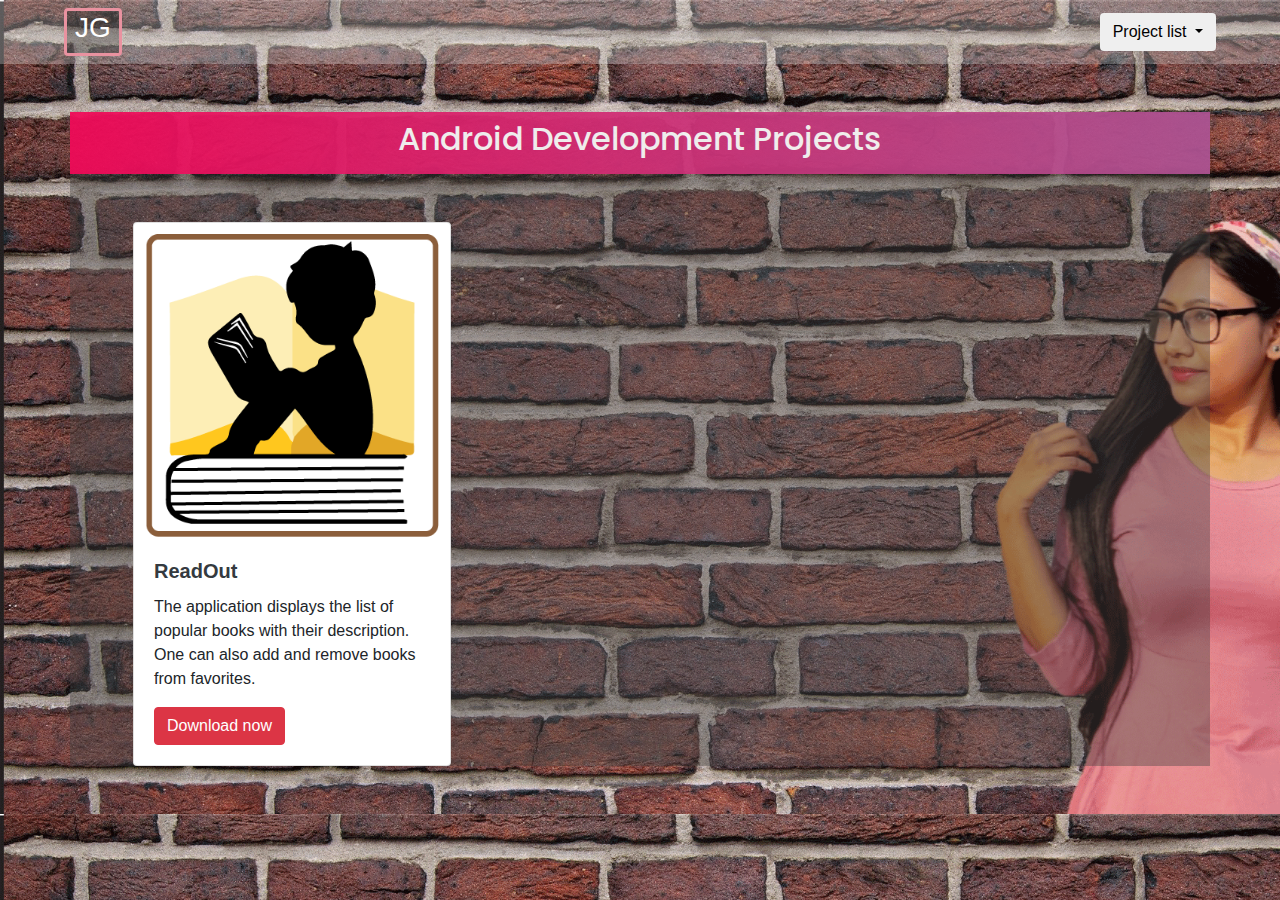
<file: Android.html>
<!DOCTYPE html>
<html lang="en">
<head>
    <meta charset="UTF-8">
    <meta http-equiv="X-UA-Compatible" content="IE=edge">
    <meta name="viewport" content="width=device-width, initial-scale=1.0">
    <link href="https://fonts.googleapis.com/css2?family=Poppins:ital,wght@0,500;0,700;1,600&display=swap" rel="stylesheet">
    <link rel="icon" href="/favicon.svg" />
    <link rel="stylesheet" href="https://maxcdn.bootstrapcdn.com/bootstrap/4.0.0/css/bootstrap.min.css" integrity="sha384-Gn5384xqQ1aoWXA+058RXPxPg6fy4IWvTNh0E263XmFcJlSAwiGgFAW/dAiS6JXm" crossorigin="anonymous">
    <link rel="stylesheet" href="https://cdnjs.cloudflare.com/ajax/libs/font-awesome/5.15.3/css/all.min.css" integrity="sha512-iBBXm8fW90+nuLcSKlbmrPcLa0OT92xO1BIsZ+ywDWZCvqsWgccV3gFoRBv0z+8dLJgyAHIhR35VZc2oM/gI1w==" crossorigin="anonymous" referrerpolicy="no-referrer" />
    <title>Android Development</title>
</head>
<style>
  
  *{
    margin: 0;
    padding: 0;
  }
    #wDBackground{
        background-image: url('images/back.png');
        background-size:cover ;
    }
    .navbar{
        background-color: rgba(230, 228, 229, 0.3);
    }
    .navbar-brand{
    color: #fff;
    font-size: 30px;
    font-weight: 600;
    border: 3px rgb(233, 146, 160) solid;
    border-radius: 4px;
    padding:0;
    background-color: rgb(17, 17, 17,0.3);
    }
    #heading{
      background: #bc4e9c;  /* fallback for old browsers */
      background: -webkit-linear-gradient(to right, #f80759, #b6569b);  /* Chrome 10-25, Safari 5.1-6 */
      background: linear-gradient(to right, #f80759, #b15496); /* W3C, IE 10+/ Edge, Firefox 16+, Chrome 26+, Opera 12+, Safari 7+ */
      opacity: 0.9;
    }
</style>
<body id="wDBackground">    
     <!-- navbar -->
    <nav class="navbar navbar-light mb-5">
        <div class="logo">
            <a href="index.html" class="navbar-brand ml-5 px-2 text-white"><h3>JG</h3></a>
        </div>
        <div class="dropdown mr-5">
            <button class="btn dropdown-toggle" type="button" id="dropdownMenuButton" data-toggle="dropdown" aria-haspopup="true" aria-expanded="false">
              Project list
            </button>
            <div class="dropdown-menu " aria-labelledby="dropdownMenuButton">
              <a class="dropdown-item" href="#ReadOut">ReadOut</a>
            </div>
          </div>
    </nav>

  
    <div class="container mt-5 p-0" style="background-color: rgba(65, 64, 64, 0.4);"> 
      <div class="text-center text-white py-2 mb-5" id="heading">
        <h2 style=" font-family: 'Poppins', sans-serif;" >Android Development Projects</h2>
      </div> 
      <div class="row mb-5 mx-5">
            <div class="col-xs-12 col-md-4">
                <div class="card" id="ReadOut">
                    <img class="card-img-top" src="images/read_out.png" alt="Card image cap">
                    <div class="card-body">
                      <h5 class="card-title text-dark font-weight-bold">ReadOut</h5>
                      <p class="card-text">The application displays the list of popular books with their description. One can also add and remove books from favorites.</p>
                      <a href="https://www.mediafire.com/file/m0wkcjdfx2ua5nh/ReadOut.apk/file" class="btn btn-danger"><i class="fas fa-download"></i> Download now</a>
                    </div>
                  </div>
            </div>
        </div> 
    </div>



    <script src="https://code.jquery.com/jquery-3.2.1.slim.min.js" integrity="sha384-KJ3o2DKtIkvYIK3UENzmM7KCkRr/rE9/Qpg6aAZGJwFDMVNA/GpGFF93hXpG5KkN" crossorigin="anonymous"></script>
    <script src="https://cdnjs.cloudflare.com/ajax/libs/popper.js/1.12.9/umd/popper.min.js" integrity="sha384-ApNbgh9B+Y1QKtv3Rn7W3mgPxhU9K/ScQsAP7hUibX39j7fakFPskvXusvfa0b4Q" crossorigin="anonymous"></script>
    <script src="https://maxcdn.bootstrapcdn.com/bootstrap/4.0.0/js/bootstrap.min.js" integrity="sha384-JZR6Spejh4U02d8jOt6vLEHfe/JQGiRRSQQxSfFWpi1MquVdAyjUar5+76PVCmYl" crossorigin="anonymous"></script>
</body>
</html>
</file>
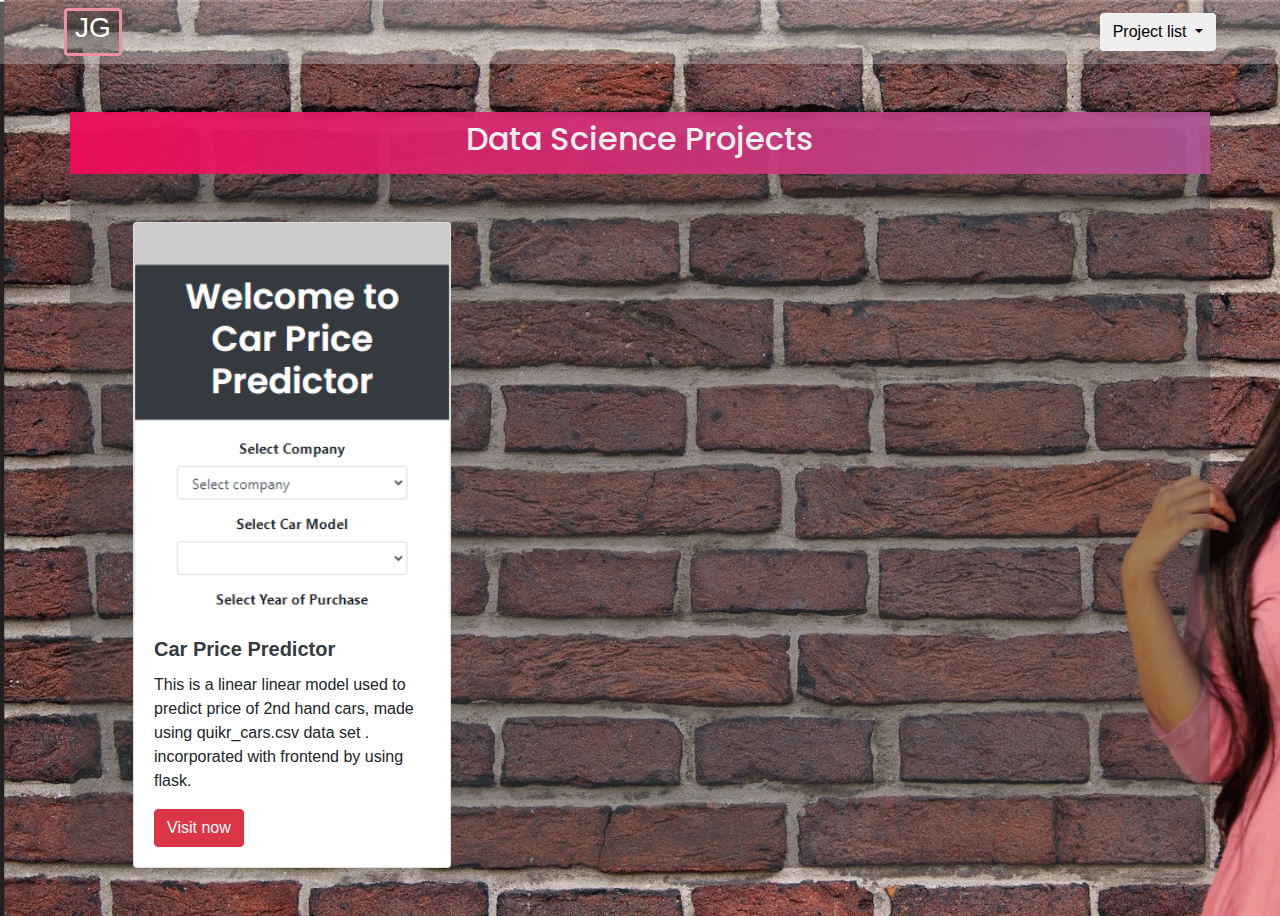
<file: dataScience.html>
<!DOCTYPE html>
<html lang="en">
<head>
    <meta charset="UTF-8">
    <meta http-equiv="X-UA-Compatible" content="IE=edge">
    <meta name="viewport" content="width=device-width, initial-scale=1.0">
    <link href="https://fonts.googleapis.com/css2?family=Poppins:ital,wght@0,500;0,700;1,600&display=swap" rel="stylesheet">
    <link rel="icon" href="/favicon.svg" />
    <link rel="stylesheet" href="https://maxcdn.bootstrapcdn.com/bootstrap/4.0.0/css/bootstrap.min.css" integrity="sha384-Gn5384xqQ1aoWXA+058RXPxPg6fy4IWvTNh0E263XmFcJlSAwiGgFAW/dAiS6JXm" crossorigin="anonymous">
    <link rel="stylesheet" href="https://cdnjs.cloudflare.com/ajax/libs/font-awesome/5.15.3/css/all.min.css" integrity="sha512-iBBXm8fW90+nuLcSKlbmrPcLa0OT92xO1BIsZ+ywDWZCvqsWgccV3gFoRBv0z+8dLJgyAHIhR35VZc2oM/gI1w==" crossorigin="anonymous" referrerpolicy="no-referrer" />
    <title>Data Science</title>
</head>
<style>
  
  *{
    margin: 0;
    padding: 0;
  }
    #wDBackground{
        background-image: url('images/back.png');
        background-size:cover ;
    }
    .navbar{
        background-color: rgba(230, 228, 229, 0.3);
    }
    .navbar-brand{
    color: #fff;
    font-size: 30px;
    font-weight: 600;
    border: 3px rgb(233, 146, 160) solid;
    border-radius: 4px;
    padding:0;
    background-color: rgb(17, 17, 17,0.3);
    }
    #heading{
      background: #bc4e9c;  /* fallback for old browsers */
      background: -webkit-linear-gradient(to right, #f80759, #b6569b);  /* Chrome 10-25, Safari 5.1-6 */
      background: linear-gradient(to right, #f80759, #b15496); /* W3C, IE 10+/ Edge, Firefox 16+, Chrome 26+, Opera 12+, Safari 7+ */
      opacity: 0.9;
    }
</style>
<body id="wDBackground">    
     <!-- navbar -->
    <nav class="navbar navbar-light mb-5">
        <div class="logo">
            <a href="index.html" class="navbar-brand ml-5 px-2 text-white"><h3>JG</h3></a>
        </div>
        <div class="dropdown mr-5">
            <button class="btn dropdown-toggle" type="button" id="dropdownMenuButton" data-toggle="dropdown" aria-haspopup="true" aria-expanded="false">
              Project list
            </button>
            <div class="dropdown-menu " aria-labelledby="dropdownMenuButton">
              <a class="dropdown-item" href="#carPricePredictor">Car-Price-Predictor</a>
            </div>
          </div>
    </nav>
  
    <div class="container mt-5 p-0" style="background-color: rgba(65, 64, 64, 0.4);"> 
      <div class="text-center text-white py-2 mb-5" id="heading">
        <h2 style=" font-family: 'Poppins', sans-serif;" >Data Science Projects</h2>
      </div>   
      <div class="row mb-5 mx-5">
            <div class="col-xs-12 col-md-4">
                <div class="card" id="carPricePredictor">
                    <img class="card-img-top" src="images/carPricePredictor.PNG" alt="Card image cap">
                    <div class="card-body">
                      <h5 class="card-title text-dark font-weight-bold">Car Price Predictor</h5>
                      <p class="card-text">This is a linear linear model used to predict price of 2nd hand cars, made using quikr_cars.csv data set . incorporated with frontend by using flask.</p>
                      <a href="https://car-price-predictorr.herokuapp.com/" target="_blank" class="btn btn-danger"><i class="fas fa-hand-pointer"></i> Visit now</a>
                    </div>
                  </div>
            </div>
            
        </div> 
    </div>



    <script src="https://code.jquery.com/jquery-3.2.1.slim.min.js" integrity="sha384-KJ3o2DKtIkvYIK3UENzmM7KCkRr/rE9/Qpg6aAZGJwFDMVNA/GpGFF93hXpG5KkN" crossorigin="anonymous"></script>
    <script src="https://cdnjs.cloudflare.com/ajax/libs/popper.js/1.12.9/umd/popper.min.js" integrity="sha384-ApNbgh9B+Y1QKtv3Rn7W3mgPxhU9K/ScQsAP7hUibX39j7fakFPskvXusvfa0b4Q" crossorigin="anonymous"></script>
    <script src="https://maxcdn.bootstrapcdn.com/bootstrap/4.0.0/js/bootstrap.min.js" integrity="sha384-JZR6Spejh4U02d8jOt6vLEHfe/JQGiRRSQQxSfFWpi1MquVdAyjUar5+76PVCmYl" crossorigin="anonymous"></script>
</body>
</html>
</file>
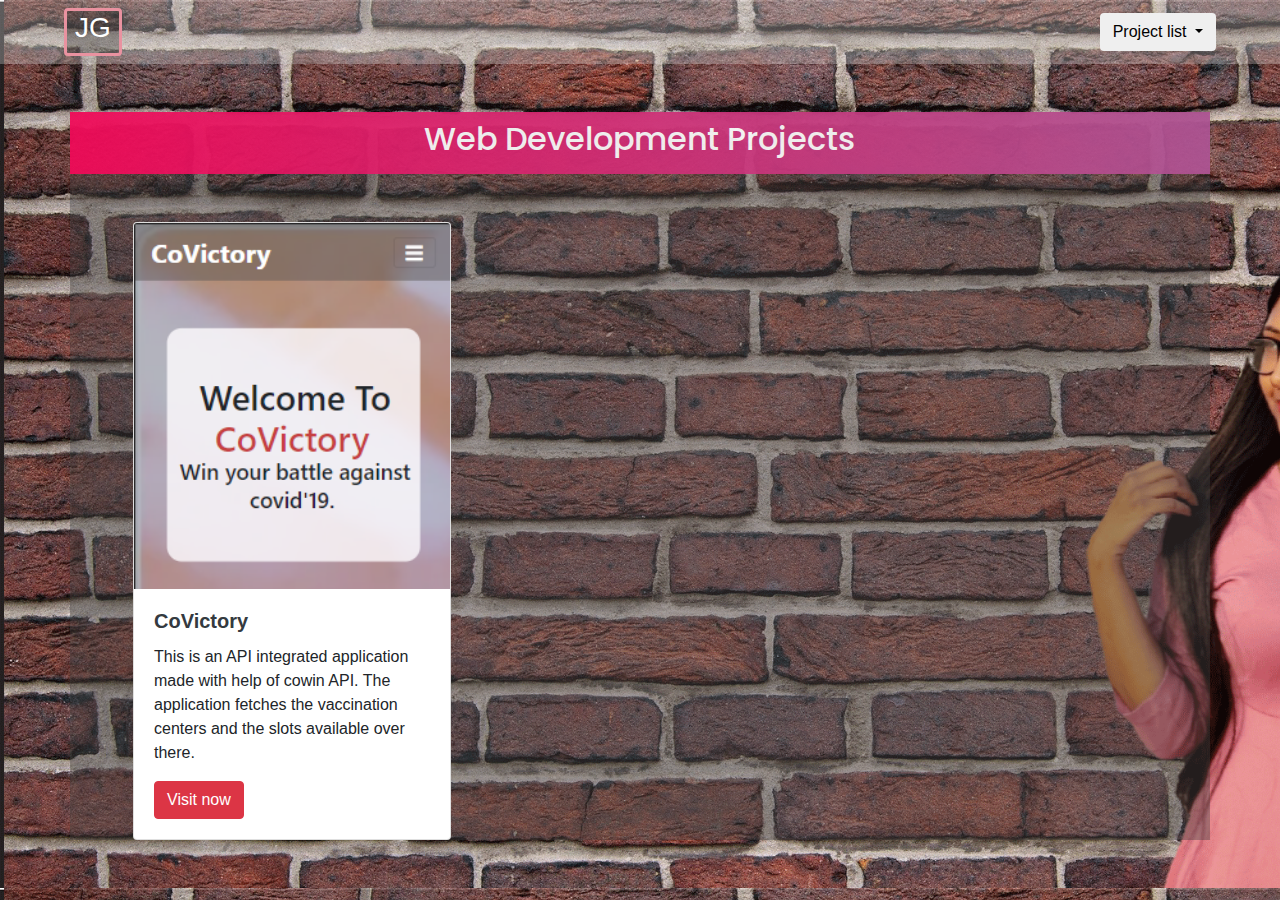
<file: webDev.html>
<!DOCTYPE html>
<html lang="en">
<head>
    <meta charset="UTF-8">
    <meta http-equiv="X-UA-Compatible" content="IE=edge">
    <meta name="viewport" content="width=device-width, initial-scale=1.0">
    <link rel="preconnect" href="https://fonts.gstatic.com">
    <link rel="icon" href="/favicon.svg" />
    <link href="https://fonts.googleapis.com/css2?family=Poppins:ital,wght@0,500;0,700;1,600&display=swap" rel="stylesheet">
    <link rel="stylesheet" href="https://maxcdn.bootstrapcdn.com/bootstrap/4.0.0/css/bootstrap.min.css" integrity="sha384-Gn5384xqQ1aoWXA+058RXPxPg6fy4IWvTNh0E263XmFcJlSAwiGgFAW/dAiS6JXm" crossorigin="anonymous">
    <link rel="stylesheet" href="https://cdnjs.cloudflare.com/ajax/libs/font-awesome/5.15.3/css/all.min.css" integrity="sha512-iBBXm8fW90+nuLcSKlbmrPcLa0OT92xO1BIsZ+ywDWZCvqsWgccV3gFoRBv0z+8dLJgyAHIhR35VZc2oM/gI1w==" crossorigin="anonymous" referrerpolicy="no-referrer" />
    <title>Web Development</title>
</head>
<style>
  
  *{
    margin: 0;
    padding: 0;
  }
    #wDBackground{
        background-image: url('images/back.png');
        background-size:cover ;
    }
    .navbar{
        background-color: rgba(230, 228, 229, 0.3);
    }
    .navbar-brand{
    color: #fff;
    font-size: 30px;
    font-weight: 600;
    border: 3px rgb(233, 146, 160) solid;
    border-radius: 4px;
    padding:0;
    background-color: rgb(17, 17, 17,0.3);
    }
    #heading{
      background: #bc4e9c;  /* fallback for old browsers */
      background: -webkit-linear-gradient(to right, #f80759, #b6569b);  /* Chrome 10-25, Safari 5.1-6 */
      background: linear-gradient(to right, #f80759, #b15496); /* W3C, IE 10+/ Edge, Firefox 16+, Chrome 26+, Opera 12+, Safari 7+ */
      opacity: 0.9;
    }
</style>
<body id="wDBackground">    
     <!-- navbar -->
    <nav class="navbar navbar-light mb-5">
        <div class="logo">
            <a href="index.html" class="navbar-brand ml-5 px-2 text-white"><h3>JG</h3></a>
        </div>
       
        <div class="dropdown mr-5">
            <button class="btn dropdown-toggle" type="button" id="dropdownMenuButton" data-toggle="dropdown" aria-haspopup="true" aria-expanded="false">
              Project list
            </button>
            <div class="dropdown-menu " aria-labelledby="dropdownMenuButton">
              <a class="dropdown-item" href="#CoVictory">CoVictory</a>
            </div>
          </div>
    </nav>
      
    <div class="container mt-5 p-0" style="background-color: rgba(65, 64, 64, 0.4);"> 
      <div class="text-center text-white py-2 mb-5" id="heading">
        <h2 style=" font-family: 'Poppins', sans-serif;" >Web Development Projects</h2>
      </div>  
        <div class="row mb-5 mx-5">
            <div class="col-xs-12 col-md-4">
                <div class="card" id="CoVictory">
                    <img class="card-img-top" src="images/CoVictory.png" alt="Card image cap">
                    <div class="card-body">
                      <h5 class="card-title text-dark font-weight-bold">CoVictory</h5>
                      <p class="card-text">This is an API integrated application made with help of cowin API. The application fetches the vaccination centers and the slots available over there.</p>
                      <a href="https://jaya678.github.io/CoVictory/" target="_blank" class="btn btn-danger"><i class="fas fa-hand-pointer"></i> Visit now</a>
                    </div>
                  </div>
            </div>
            
        </div> 
    </div>



    <script src="https://code.jquery.com/jquery-3.2.1.slim.min.js" integrity="sha384-KJ3o2DKtIkvYIK3UENzmM7KCkRr/rE9/Qpg6aAZGJwFDMVNA/GpGFF93hXpG5KkN" crossorigin="anonymous"></script>
    <script src="https://cdnjs.cloudflare.com/ajax/libs/popper.js/1.12.9/umd/popper.min.js" integrity="sha384-ApNbgh9B+Y1QKtv3Rn7W3mgPxhU9K/ScQsAP7hUibX39j7fakFPskvXusvfa0b4Q" crossorigin="anonymous"></script>
    <script src="https://maxcdn.bootstrapcdn.com/bootstrap/4.0.0/js/bootstrap.min.js" integrity="sha384-JZR6Spejh4U02d8jOt6vLEHfe/JQGiRRSQQxSfFWpi1MquVdAyjUar5+76PVCmYl" crossorigin="anonymous"></script>
</body>
</html>
</file>
